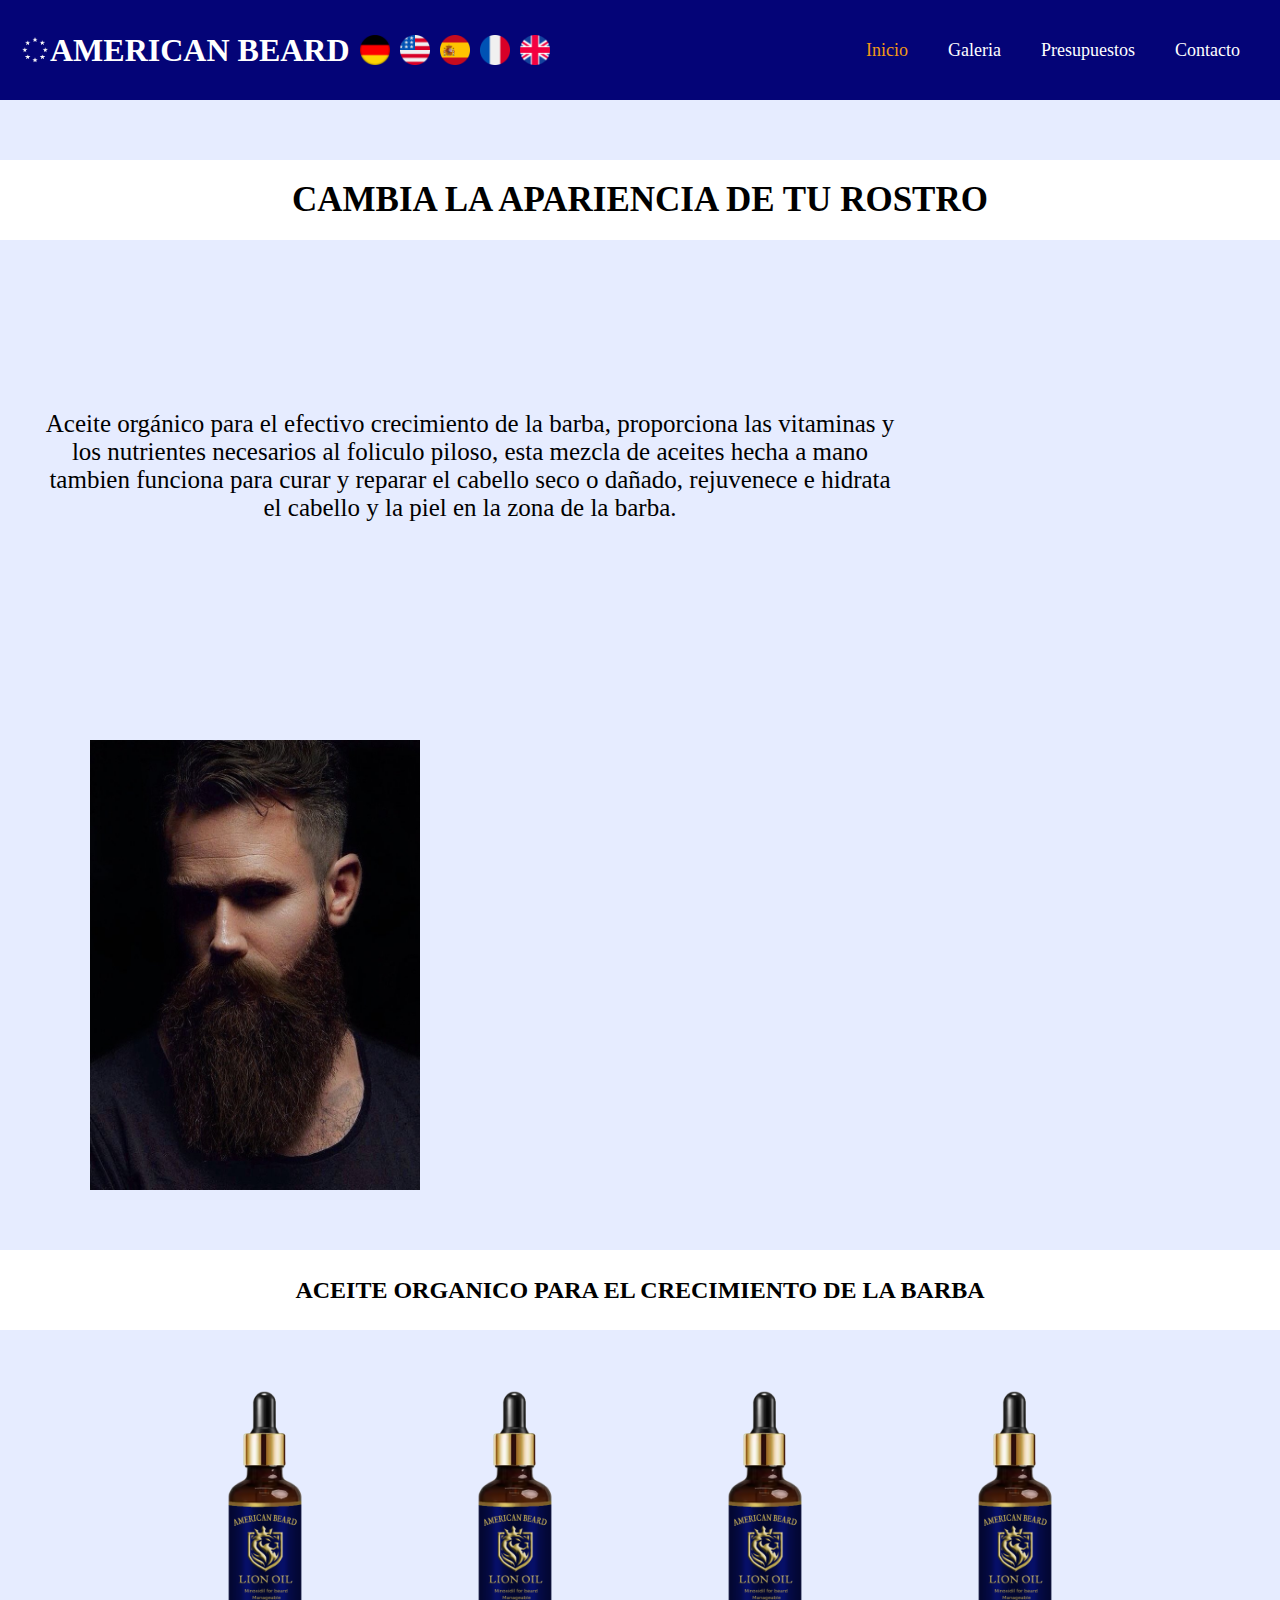
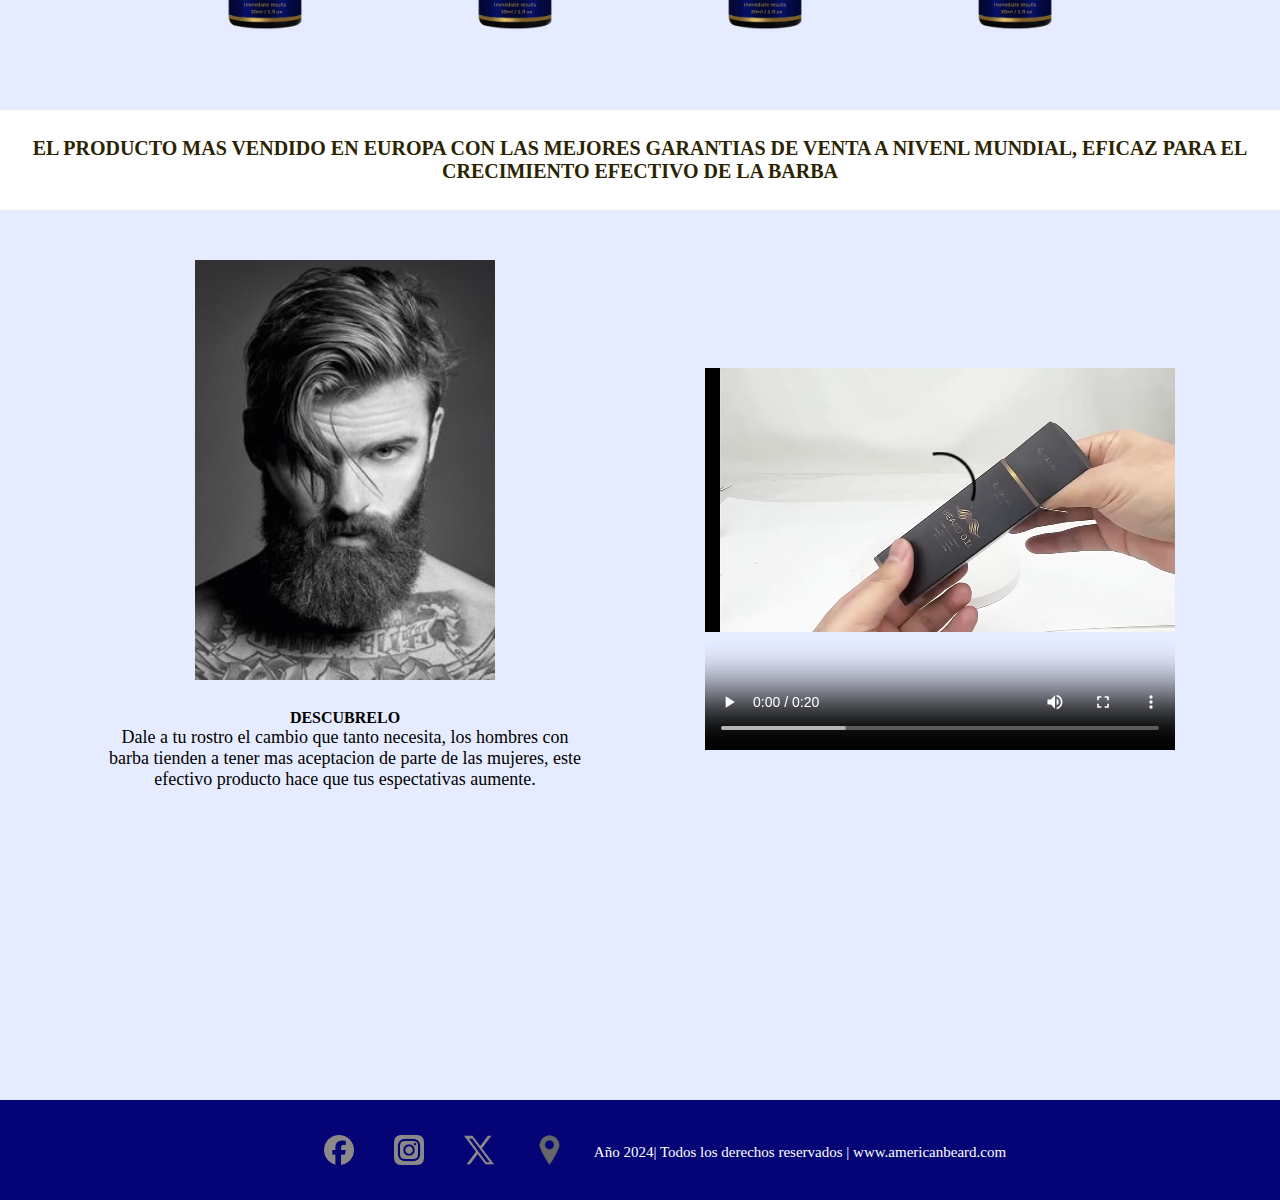
<file: index.html>
<!DOCTYPE html>
<html lang="es">
<head>
    <meta charset="UTF-8">
    <meta name="viewport" content="width=device-width, initial-scale=1.0">
    <!--CSS-->
    <link rel="stylesheet" href="./css/estilos.css">
    <!--FAVICON-->
    <title>AMERICAN BEARD</title>
    <link rel="icon" href="./assets/imagenes/imagfavicon.png">
</head>
<body>
<!--HEADER-->
    <header>
        <div class="cajah1">
            <img class="imag-hdr" src="./assets/imagenes/estrellasPNG.png" alt="estrellas europa, icono estrellas png">
            <h1>AMERICAN BEARD</h1>
            <div class="cajabanderas">
                <img class="imag-hdr" src="./assets/imagenes/alemania.png" alt="bandera de alemania, icono bandera alemania">
                <img class="imag-hdr" src="./assets/imagenes/eeuu.png" alt="bandera de estados unidos">
                <img class="imag-hdr" src="./assets/imagenes/españa.png" alt="bandera de españa">
                <img class="imag-hdr" src="./assets/imagenes/francia.png" alt="bandera de francia">
                <img class="imag-hdr" src="./assets/imagenes/ing.png" alt="bandera de inglaterra, icono bandera inglaterra">
            </div>
        </div>
<!--BOTONES DE NAVEGACION EN HEADER-->
        <nav class="navigationBar">
            <ul class="navigationBarList">
                <li>
                    <a class="enlace active" href="#">Inicio</a>
                </li>
                <li>
                    <a class="enlace" href="./view/productos.html">Galeria</a>
                </li>
                <li>
                    <a class="enlace" href="./view/presupuestos.html">Presupuestos</a>
                </li>
                <li>
                    <a  class="enlace" href="./view/contacto.html">Contacto</a>
                </li>
            </ul>
        </nav>
    </header>
<!--CAJA ALOJA PRIMER PARRAFO Y PRIMERA IMAGEN-->
    <section class="cajacontenedora">
        <h2>CAMBIA LA APARIENCIA DE TU ROSTRO</h2>
        <div class="primeracaja">
            <p class="parrafo1">Aceite orgánico 
            para el efectivo crecimiento de la barba, proporciona 
            las vitaminas y los nutrientes necesarios 
            al foliculo piloso, esta mezcla de aceites hecha a mano tambien funciona 
            para curar y reparar el cabello seco o dañado, 
            rejuvenece e hidrata el 
            cabello y la piel en la zona de la barba.
            </p>
        </div>
<!--PRIMERA IMAGEN BARBA LATERAL DERECHA-->
        <img class="imag01" src="./assets/imagenes/imagbarba01.jpg" alt="hombre con barba">   
        </section>
            <h3 class="titulo2">ACEITE ORGANICO PARA EL CRECIMIENTO DE LA BARBA</h3>
<!--CAJA CONTENEDORA QUE ALOJA LOS PRODUCTOS-->
        <div class="contenedoradeproductos">
            <div class="cajaproductos01">
                <img class="imag-prod-pp" src= "./assets/imagenes/productetiquetaazul.png" alt= "aceite organico, producto para el crecimiento de la barba, barba">
                <img class="imag-prod-pp" src="./assets/imagenes/productetiquetaazul.png" alt="aceite organico, producto para el crecimiento de la barba, barba">
            </div>
            <div class="cajaproductos02">
                <img class="imag-prod-pp" src="./assets/imagenes/productetiquetaazul.png" alt="aceite organico">
                <img class="imag-prod-pp" src="./assets/imagenes/productetiquetaazul.png" alt="aceite organico">
            </div>
        </div>
<!--SEGUNDO PARRAFO O COMENTARIO-->
        <div class="bloqueletras">
            <p class="parrafo2">
            <strong>EL PRODUCTO MAS VENDIDO EN EUROPA CON 
            LAS MEJORES GARANTIAS DE VENTA A NIVENL
            MUNDIAL, EFICAZ PARA EL CRECIMIENTO EFECTIVO DE LA BARBA </strong>
            </p>
        </div>
<!--CAJA CONTENEDORA DE SEGUNDA IMAGEN LADO IZQUIERDO Y VIDEO-->
        <div class="video-imag">    
            <div class="imagvid">
                <img src="./assets/imagenes/imagbarba02.jpg" alt="hombre con barba">
                <div class="descripcion">
                    <h4>DESCUBRELO</h4>
                    <p>Dale a tu rostro el cambio que tanto necesita, los hombres 
                    con barba tienden a tener mas aceptacion de parte de las mujeres, 
                    este efectivo producto hace que tus espectativas aumente.
                    </p>
                </div>
            </div>
<!--VIDEO DEL PRODUCTO-->
            <video class="mp4" controls>
                <source src="./assets/videos/video01.mp4">
            </video>
        </div>  
<!--FOOTER-->
        <footer class="footer">
            <ul class="social-icon">
            <li class="icon-elem">
                <a class="icon" href="https://www.facebook.com/">
                <img src="./assets/imagenes/logofacebook.png" alt="logo facebook"></a>
            </li>
            <li class="icon-elem">
                <a class="icon" href="https://www.instagram.com/explore/people/?tab=top_accounts">
                <img src="./assets/imagenes/Instagramlogo.png" alt="logo instagram"></a>
            </li>
            <li class="icon-elem">
                <a class="icon" href="https://x.com/?lang=en">
                <img src="./assets/imagenes/twitterlogo.png" alt="logo twtter"></a>
            </li>
            <li class="icon-elem">
                <a class="icon" href="https://www.google.es/maps/place/Pje.+Hermandad,+02004+Albacete/@38.99057,-1.8679256,16z/data=!3m1!4b1!4m6!3m5!1s0xd665fc8e2c11f4b:0xf1fcc754063db701!8m2!3d38.9905659!4d-1.8633122!16s%2Fg%2F11xgsz2dz?entry=ttu&g_ep=EgoyMDI0MTIxMS4wIKXMDSoJLDEwMjExMjM0SAFQAw%3D%3D">
                <img src="./assets/imagenes/logoubicacion.png" alt="logo ubicacion"></a>
            </li>
        </ul>
        <p class="text">Año 2024| Todos los derechos reservados | 
        www.americanbeard.com</p>
        </footer>
    </body>
</html>
</file>
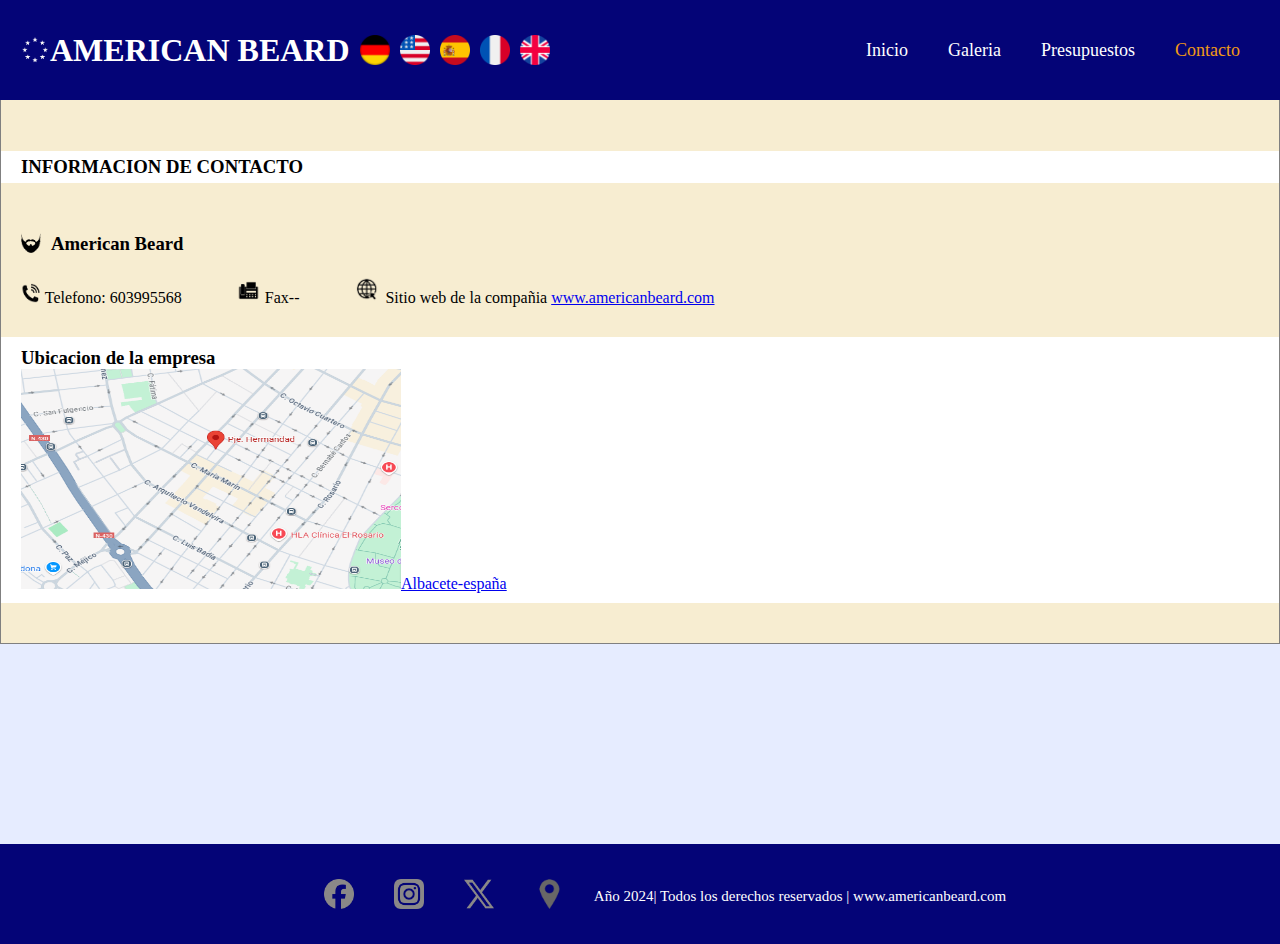
<file: view/contacto.html>
<!DOCTYPE html>
<html lang="es">
<head>
    <meta charset="UTF-8">
    <meta name="viewport" content="width=device-width, initial-scale=1.0">
    <!--CSS-->
    <link rel="stylesheet" href="../css/estilos.css">
    <!--FAVICON-->
    <title>Contacte con American Beard</title>
    <link rel="icon" href="../assets/imagenes/imagfavicon.png">
</head>
<body>
<!--HEADER-->
<header>
    <div class="cajah1">
            <img class="imag-hdr" src="../assets/imagenes/estrellasPNG.png" alt="estrellas europa">
            <h1>AMERICAN BEARD</h1>
        <div class="cajabanderas">
            <img class="imag-hdr" src="../assets/imagenes/alemania.png" alt="bandera de alemania">
            <img class="imag-hdr" src="../assets/imagenes/eeuu.png" alt="bandera de estados unidos">
            <img class="imag-hdr" src="../assets/imagenes/españa.png" alt="bandera de españa">
            <img class="imag-hdr" src="../assets/imagenes/francia.png" alt="bandera de francia">
            <img class="imag-hdr" src="../assets/imagenes/ing.png" alt="bandera de inglaterra, icono inglaterra">
        </div>
    </div>
<!--BOTONES DE NAVEGACION EN HEADER-->
    <nav class="navigationBar">
        <ul class="navigationBarList">
            <li>
                <a class="enlace " href="../index.html">Inicio</a>
            </li>
            <li>
                <a class="enlace" href="../view/productos.html">Galeria</a>
            </li>
            <li>
                <a class="enlace" href="../view/presupuestos.html">Presupuestos</a>
            </li>
            <li>
                <a  class="enlace active" href="#">Contacto</a>
            </li>
        </ul>
    </nav>
</header>
<!--CONTENEDOR INFO CONTACTO CON LA EMPRESA-->
<div class="contenedorcontacto">
    <h3 class="textcontac">INFORMACION DE CONTACTO</h3>
    <div class="imagenynombre">
        <img src="../assets/imagenes/imagfavicon.png" alt="barba vector">
        <h3>American Beard</h3>
    </div>
    <div class="datosynumeros">
            <img class="icontelefono" src="../assets/imagenes/imagtelefono.png" alt="icono de telefono">
            <span>Telefono: 603995568</span>
            <img class="iconfax" src="../assets/imagenes/faxvector.png" alt="icono de fax">
            <span>Fax--</span>
            <img class="icondireccionweb" src="../assets/imagenes/sitioweb.png" alt="icono sitio web">
            <span>Sitio web de la compañia</span>
        <a class="paginaweb" href="/index.html">www.americanbeard.com</a>
    </div>
    <div class="ubicacionmap">
        <h3>Ubicacion de la empresa</h3>
        <a href="https://www.google.es/maps/place/Pje.+Hermandad,+02004+Albacete/@38.9905659,-1.8633122,16z/data=!3m1!4b1!4m6!3m5!1s0xd665fc8e2c11f4b:0xf1fcc754063db701!8m2!3d38.9905659!4d-1.8633122!16s%2Fg%2F11xgsz2dz?hl=es&entry=ttu&g_ep=EgoyMDI0MTIxMS4wIKXMDSoJLDEwMjExMjM0SAFQAw%3D%3D">
        <img src="../assets/imagenes/imagubicacion.png" alt="ubicacion en maps">Albacete-españa
        </a>
    </div>
</div>
<!--FOOTER-->
    <footer class="footer">
        <ul class="social-icon">
            <li class="icon-elem">
                <a class="icon" href="https://www.facebook.com/">
                <img src="../assets/imagenes/logofacebook.png" alt="logo facebook"></a>
            </li>
            <li class="icon-elem">
                <a class="icon" href="https://www.instagram.com/explore/people/?tab=top_accounts">
                <img src="../assets/imagenes/Instagramlogo.png" alt="logo instagram"></a>
            </li>
            <li class="icon-elem">
                <a class="icon" href="https://x.com/?lang=en">
                <img src="../assets/imagenes/twitterlogo.png" alt="logo twtter"></a>
            </li>
            <li class="icon-elem">
                <a class="icon" href="https://www.google.es/maps/place/Pje.+Hermandad,+02004+Albacete/@38.9905659,-1.8633122,16z/data=!4m6!3m5!1s0xd665fc8e2c11f4b:0xf1fcc754063db701!8m2!3d38.9905659!4d-1.8633122!16s%2Fg%2F11xgsz2dz?entry=ttu&g_ep=EgoyMDI1MDEyOS4xIKXMDSoASAFQAw%3D%3D">
                <img src="../assets/imagenes/logoubicacion.png" alt="logo ubicacion"></a>
            </li>
        </ul>
        <p class="text">Año 2024| Todos los derechos reservados | 
        www.americanbeard.com</p>
    </footer>
</body>
</html>
</file>
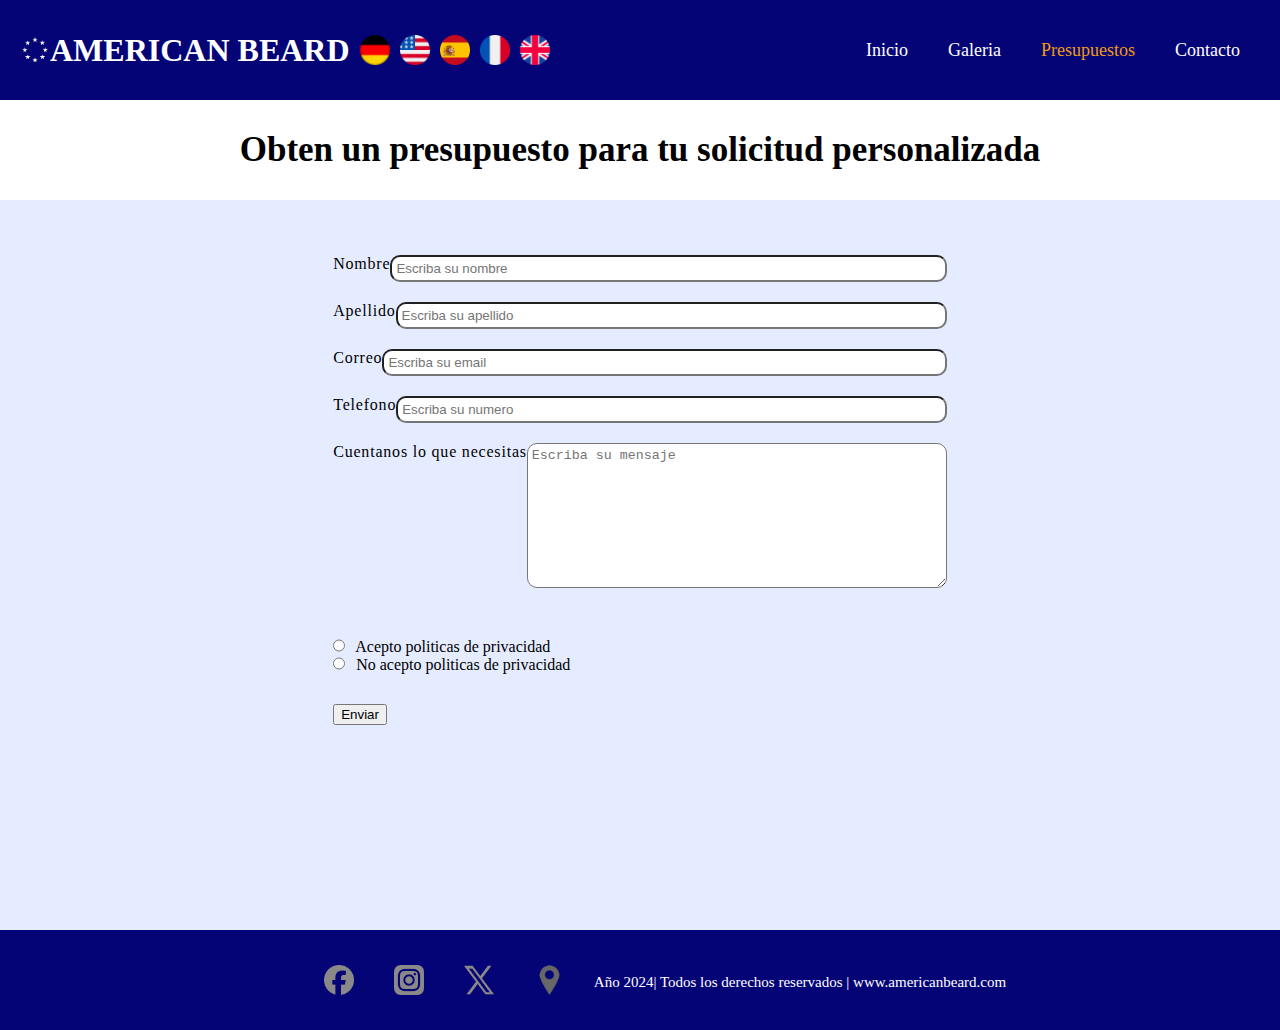
<file: view/presupuestos.html>
<!DOCTYPE html>
<html lang="es">
<head>
    <meta charset="UTF-8">
    <meta name="viewport" content="width=device-width, initial-scale=1.0">
    <!-------CSS------->
    <link rel="stylesheet" href="../css/estilos.css">
    <!-------FAVICON------->
    <title>REGISTRO</title>
    <link rel="icon" href="../assets/imagenes/imagfavicon.png">
</head>
<body>
<!----------------HEADER----------------->
<header>
    <div class="cajah1">
            <img class="imag-hdr" src="../assets/imagenes/estrellasPNG.png" alt="estrellas europa">
            <h1>AMERICAN BEARD</h1>
        <div class="cajabanderas">
            <img class="imag-hdr" src="../assets/imagenes/alemania.png" alt="bandera de alemania">
            <img class="imag-hdr" src="../assets/imagenes/eeuu.png" alt="bandera de estados unidos">
            <img class="imag-hdr" src="../assets/imagenes/españa.png" alt="bandera de españa">
            <img class="imag-hdr" src="../assets/imagenes/francia.png" alt="bandera de francia">
            <img class="imag-hdr" src="../assets/imagenes/ing.png" alt="bandera de inglaterra, icono inglaterra, logo inglaterra">
        </div>
    </div>
<!----------------BOTONES DE NAVEGACION----------------->
    <nav class="navigationBar">
        <ul class="navigationBarList">
            <li>
                <a class="enlace" href="../index.html">Inicio</a>
            </li>
            <li>
                <a class="enlace" href="../view/productos.html">Galeria</a>
            </li>
            <li>
                <a class="enlace active" href="#">Presupuestos</a>
            </li>
            <li>
                <a  class="enlace" href="../view/contacto.html">Contacto</a>
            </li>
        </ul>
    </nav>
</header>
<!--------------------CAJA DEL FORMULARIO EN DIV----------------------->
    <div class="containerf">
    <h2 class="textoform">Obten un presupuesto para tu solicitud personalizada</h2>
    <form action="../assets/view/contacto.html" method="get" target="_self">
<!--------------------PRIMERA LISTA DEL FORMULARIO LLAMADA FLEX-OUTER----------------------->
        <ul class="flex-outer">
            <li>
                <label for="first-name">Nombre</label>
                <input type="text" id="first-name" name="first-name" placeholder="Escriba su nombre" pattern="[A-Z a-z]{3-20}" required>
            </li>
            <li>
                <label for="last-name">Apellido</label>
                <input type="text" id="last-name" name="last-name" placeholder="Escriba su apellido" pattern="[A-Z a-z]{3-20}" required>
            </li>
            <li>
                <label for="email" >Correo</label>
                <input type="email" id="email" name="email"
                placeholder="Escriba su email" pattern="[A-Za-z4-20_-.]+@[a-z0-9.]+\.[a-z]{2,4}" required>
            </li>
            <li>
                <label for="telefono">Telefono</label>
                <input type="tel" id="telefono" name="telefono" placeholder="Escriba su numero" pattern="[0-9]{9}" required>
            </li>
            <li>
                <label for="message">Cuentanos lo que necesitas</label>
                <textarea rows="9" id="message" placeholder="Escriba su mensaje"></textarea>
            </li>
        </ul>
<!---------------------SEGUNDA LISTA DEL FORMULARIO LLAMADA FLEX-INNER----------------------->
        <ul class="flex-inner">
            <li>
                <input id="politicas" type="radio" name="politica" required>
                    <label for="politicas">Acepto politicas de privacidad</label>
                </li>
                <li>
                    <input id="politica" type="radio" name="politica" required>
                        <label for="politica">No acepto politicas de privacidad</label>
                </li>
<!---------------------BOTONES DE BORRAR Y ENVIAR----------------------->
                <li class="liButtons">
                <button type="submit">Enviar</button>
            </li>
        </ul>
    </form>
</div>
<!------------------------FOOTER----------------------------->
<!------------------------FOOTER----------------------------->
<!------------------------FOOTER----------------------------->
<footer class="footer">
    <ul class="social-icon">
<!---------------ENLACE FACEBOOK----------------->
        <li class="icon-elem">
            <a class="icon" href="https://www.facebook.com/">
            <img src="../assets/imagenes/logofacebook.png" alt="logo facebook"></a>
        </li>
<!----------------ENLACE INSTAGRAM----------------->
        <li class="icon-elem">
            <a class="icon" href="https://www.instagram.com/explore/people/?tab=top_accounts">
            <img src="../assets/imagenes/Instagramlogo.png" alt="logo instagram"></a>
        </li>
<!---------------------ENLACE TWITTER----------------------->
        <li class="icon-elem">
            <a class="icon" href="https://x.com/?lang=en">
            <img src="../assets/imagenes/twitterlogo.png" alt="logo twtter"></a>
        </li>
<!---------------------ENLACE UBICACION EMPRESA----------------------->
        <li class="icon-elem">
            <a class="icon" href="https://www.google.es/maps/place/Pje.+Hermandad,+02004+Albacete/@38.99057,-1.8679256,16z/data=!3m1!4b1!4m6!3m5!1s0xd665fc8e2c11f4b:0xf1fcc754063db701!8m2!3d38.9905659!4d-1.8633122!16s%2Fg%2F11xgsz2dz?entry=ttu&g_ep=EgoyMDI0MTIxMS4wIKXMDSoJLDEwMjExMjM0SAFQAw%3D%3D">
            <img src="../assets/imagenes/logoubicacion.png" alt="logo ubicacion"></a>
        </li>
    </ul>
    <p class="text">Año 2024| Todos los derechos reservados | 
        www.americanbeard.com
    </p>
    </footer>
</body>
</html>
</file>
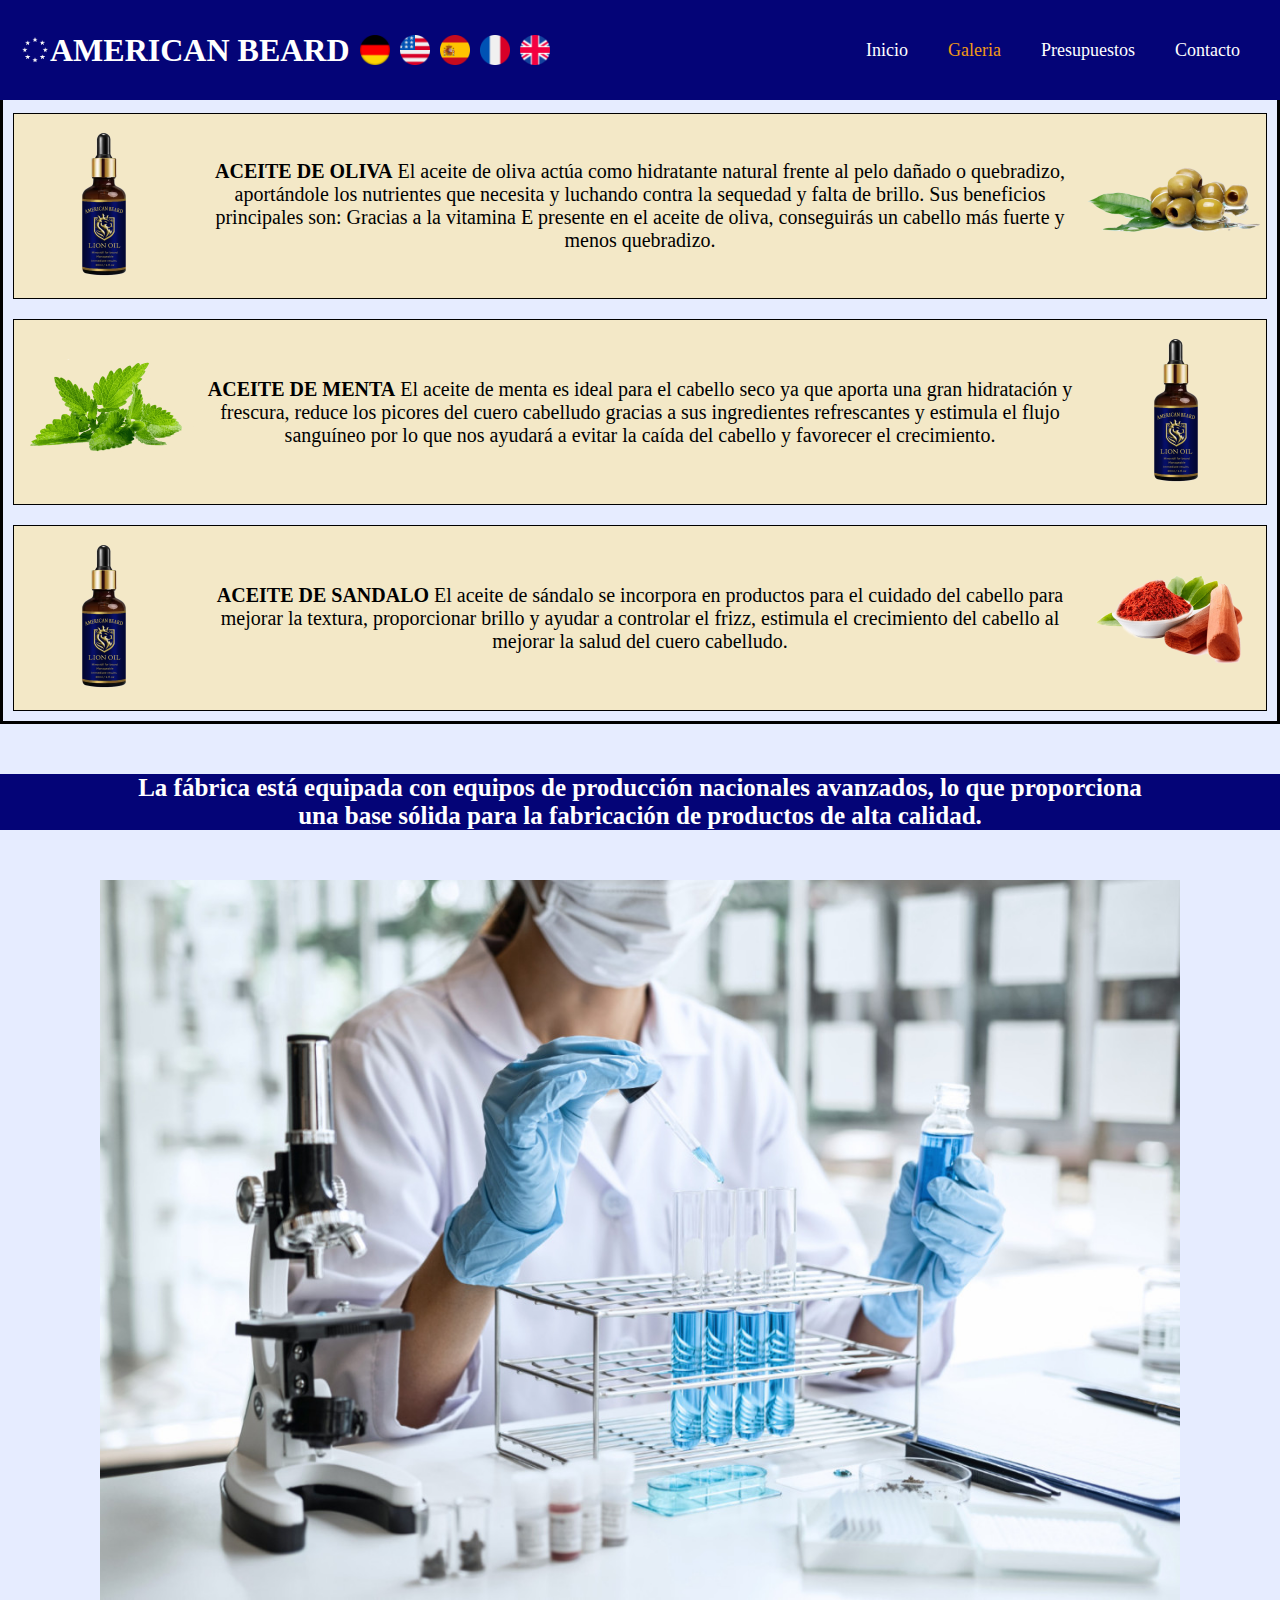
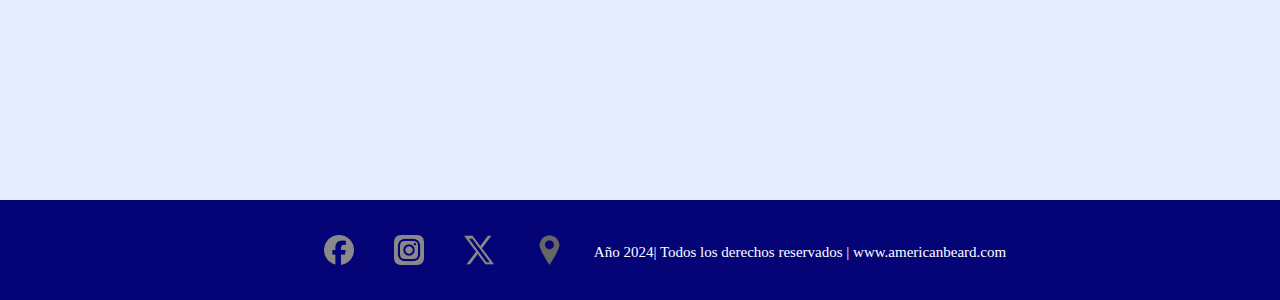
<file: view/productos.html>
<!DOCTYPE html>
<html lang="es">
<head>
    <meta charset="UTF-8">
    <meta name="viewport" content="width=device-width, initial-scale=1.0">
<!--CSS-->
    <link rel="stylesheet" href="../css/estilos.css">
<!--FAVICON-->
    <title>GALERIA</title>
    <link rel="icon" href="../assets/imagenes/imagfavicon.png">
</head>
<body>
<!--HEADER-->
<header>
    <div class="cajah1">
            <img class="imag-hdr" src="../assets/imagenes/estrellasPNG.png" alt="estrellas europa">
            <h1>AMERICAN BEARD</h1>
        <div class="cajabanderas">
            <img class="imag-hdr" src="../assets/imagenes/alemania.png" alt="bandera de alemania">
            <img class="imag-hdr" src="../assets/imagenes/eeuu.png" alt="bandera de estados unidos">
            <img class="imag-hdr" src="../assets/imagenes/españa.png" alt="bandera de españa">
            <img class="imag-hdr" src="../assets/imagenes/francia.png" alt="bandera de francia">
            <img class="imag-hdr" src="../assets/imagenes/ing.png" alt="bandera de inglaterra-icono inglaterra-icono">
        </div>
    </div>
<!--BOTONES DE NAVEGACION EN HEADER-->
    <nav class="navigationBar">
        <ul class="navigationBarList">
            <li>
                <a class="enlace" href="../index.html">Inicio</a>
            </li>
            <li>
                <a class="enlace active" href="#">Galeria</a>
            </li>
            <li>
                <a class="enlace" href="../view/presupuestos.html">Presupuestos</a>
            </li>
            <li>
                <a  class="enlace" href="../view/contacto.html">Contacto</a>
            </li>
        </ul>
    </nav>
</header>
    <div class="cajagaleria">
        <div class="cajanatura">
            <div class="cajanatura1">
                <img class="producto" src="../assets/imagenes/beardetiquetaazul.png" alt="producto para la barba">
            </div>
                <p> <strong>ACEITE DE OLIVA</strong> El aceite de oliva actúa como hidratante natural
                frente al pelo dañado o quebradizo, aportándole 
                los nutrientes que necesita y luchando contra la 
                sequedad y falta de brillo. Sus beneficios principales 
                son: Gracias a la vitamina E presente en el aceite de oliva,
                conseguirás un cabello más fuerte y menos quebradizo.
                </p>
            <div class="cajanatura1">
                <img class="olivas" src="../assets/imagenes/olivas01.png" alt="imagen olivaspng-icono olivas">
            </div>
        </div>
        <div class="cajanatura">
            <div class="cajanatura1">
                <img class="menta" src="../assets/imagenes/menta01.png" alt="planta menta-icono planta menta">
            </div>
                <p> <strong>ACEITE DE MENTA</strong> El aceite de menta es ideal para el
                cabello seco ya que aporta una 
                gran hidratación y frescura, reduce los picores del cuero cabelludo
                gracias a sus ingredientes refrescantes
                y estimula el flujo sanguíneo por lo
                que nos ayudará a evitar la caída del
                cabello y favorecer el crecimiento.</p>
            <div class="cajanatura1">
                <img class="producto" src="../assets/imagenes/beardetiquetaazul.png" alt="producto para crecimiento de barba">
            </div>
        </div>
        <div class="cajanatura">
            <div class="cajanatura1">
            <img class="producto" src="../assets/imagenes/beardetiquetaazul.png" alt="producto para crecimiento de barba">
            </div>
            <p> <strong>ACEITE DE SANDALO</strong> El aceite de sándalo se incorpora en productos 
                para el cuidado del cabello para mejorar la 
                textura, proporcionar brillo y ayudar a 
                controlar el frizz, estimula el crecimiento del cabello 
                al mejorar la salud del cuero cabelludo.</p>
            <div class="cajanatura1">
            <img class="sandalo" src="../assets/imagenes/sandalo01.png" alt="planta sandalo-icono sandalo-imagen de sandalo">
            </div>
        </div>
    </div>
    <div class="cajatextolab">
        <h3 class="textolab">La fábrica está equipada con equipos de producción
        nacionales avanzados, lo que proporciona una base 
        sólida para la fabricación de productos de alta calidad.
        </h3>
    </div>
    <div class="imagenlab01">
        <img class="imagenlab" src="../assets/imagenes/laboratorio.jpg" alt="laboratorio">
    </div>
    
    
<!--FOOTER-->
    <footer class="footer">
        <ul class="social-icon">
            <li class="icon-elem">
                <a class="icon" href="https://www.facebook.com/">
                <img src="../assets/imagenes/logofacebook.png" alt="logo instagram"></a>
            </li>
            <li class="icon-elem">
                <a class="icon" href="https://www.instagram.com/explore/people/?tab=top_accounts">
                <img src="../assets/imagenes/Instagramlogo.png" alt="logo instagram"></a>
            </li>
            <li class="icon-elem">
                <a class="icon" href="https://x.com/?lang=en">
                <img src="../assets/imagenes/twitterlogo.png" alt="logo twtter"></a>
            </li>
            <li class="icon-elem">
                <a class="icon" href="https://www.google.es/maps/place/Pje.+Hermandad,+02004+Albacete/@38.99057,-1.8679256,16z/data=!3m1!4b1!4m6!3m5!1s0xd665fc8e2c11f4b:0xf1fcc754063db701!8m2!3d38.9905659!4d-1.8633122!16s%2Fg%2F11xgsz2dz?entry=ttu&g_ep=EgoyMDI0MTIxMS4wIKXMDSoJLDEwMjExMjM0SAFQAw%3D%3D">
                <img src="../assets/imagenes/logoubicacion.png" alt="logo ubicacion"></a>
            </li>
        </ul>
        <p class="text">Año 2024| Todos los derechos reservados | 
        www.americanbeard.com</p>
    </footer>
</body>
</html>
</file>
<file: css/estilos.css>
*{
    margin: 0;
    box-sizing: border-box;
}

body{
    background-color:rgb(230, 236, 255);
    width: 100%;
}



/*----------------------------- HEADER---------------------------*/

header{
    display: flex;
    flex-direction: row;
    flex-wrap: wrap;
    justify-content: space-between;
    align-items: center;
    background-color: rgb(4, 4, 119);
    color: white;
    height: 100px;
    width: 100%;
    position: fixed;
    
}



/*---------------Estilos de la caja estrellas y h1 En el header-------------*/

.cajah1{
    display: flex;
    flex-wrap: wrap;
    align-items: center;
    padding: 0;
    margin-left: 20px;
    overflow: hidden;
    
}



/*------------------Estilos de la caja banderas-----------------*/

.cajabanderas{
    margin-left: 10px;
    display: flex;
    flex-wrap: wrap;
    gap: 10px;

}

.imag-hdr{
    width: 30px;
    height: 30px;
}



/*------------Estilos en botones de navegacion-navigationbar-----------------*/

.navigationBarList{
    display: flex;
    align-self: flex-end;
    list-style-type: none;
    flex-direction: row;
    gap: 40px;
    flex-wrap: wrap;
    margin-right: 40px;
}


.enlace{
    text-decoration: none;
    font-size: 18px;
    color: white;
}

.enlace:hover{
    color:  rgb(250, 209, 147);
    border-radius: 5px;
}


.active{
    color: rgb(241, 153, 21);
}


/*-------------------Estilos en caja de productos-----------------*/

.cajacontenedora{
    display: flex;
    flex-wrap: wrap;
    padding: 100px 0 0 0;
    border-radius: 10px;
    width: 100%;
    height: auto;
    display: flex;
    align-items: center;
}



.primeracaja{
    height: 500px;
    width: 900px;
    justify-content: center;
    display: flex;
}




/*------Estilos en la primera imagen lado derecho-------*/




.imag01{
    display: flex;
    align-items: center;
    width: 420px;
    height: 450px;
    padding: 0 0 0 90px;
    justify-content: center;
    align-items: center;
    flex-direction: row;
}





/*------Estilos en el titulo 'cambia la apariencia de tu rostro'-------*/


h2{
    justify-content: center;
    height: 80px;
    display: flex;
    text-align: center;
    margin-top: 60px;
    background-color:  white;
    flex-wrap: wrap;
    font-size: 35px;
    width: 100%; 
    align-items: center;
}


/*-----------------Estilos en primer bloque de texto---------------*/

.parrafo1{
    display: flex;
    text-align: center;
    flex-wrap: wrap;
    font-size: 25px;
    margin-top: 170px;
    padding-left: 40px;
}




/*------Estilos en el titulo 'aceite organico para el crecimiento de la barba'-------*/

.titulo2{
    justify-content: center;
    align-items: center;
    height: 80px;
    display: flex;
    text-align: center;
    margin-top: 60px;
    background-color:  white;
    flex-wrap: wrap;
    font-size: 24px;
    width: 100%;   
}




/*----Estilos en tabla donde se encuentran alojados los productos-------*/


.contenedoradeproductos{
    display: flex;
    flex-wrap: wrap;
    width: 100%;
    height: auto;
    justify-content: center;
}


.cajaproductos01{
    width: auto;
    justify-content: center;
    align-items: center;
    margin-top: 30px;
    display: flex;
    height: 300px;
}


.cajaproductos02{
    width: auto;
    justify-content: center;
    align-items: center;
    margin-top: 30px;
    display: flex;
    height: 300px;
}


.imag-prod-pp{
    width: 250px;
    height: 250px;
}





/*---------Estilos en segundo bloque de texto---------*/

.parrafo2{
    font-size: 20px;
    text-align: center;
    background-color: white;
    color: rgb(43, 36, 2);
    display: flex;
    align-items: center;
    height: 100px;
    margin-top: 50px;
    flex-wrap: wrap;
}


/*------------Estilos en la caja que aloja la imagen 2 y el video---------*/

.video-imag{
    width: auto;
    height: auto;
    margin-top: 40px;
    display: flex;
    flex-wrap: wrap;
    justify-content: center;
    gap: 120px;
}


/*----------------------caja de la imagen 2----------------------*/
.imagvid{
    width: 480px;
    display: flex;
    flex-direction: column;
    grid-template-rows: 75% 25%;
    height: 650px;
    text-align: center;
    align-items: center;
    justify-content: space-around;
    gap: 10px;
}


.descripcion p{
    font-size: 18px;
    margin-bottom: 100px;
}


.imagvid img{
    width: 300px;
    height: 420px;
}


/*------------------------Estilos del video--------------------*/



.mp4{
    display: flex;
    flex-wrap: wrap;
    justify-content: center;
    width: 470px;
    height: 500px;
    text-align: center;
    align-items: center;
}


/*----Estilos en footer---------Estilos en footer---------*/
/*----Estilos en footer---------Estilos en footer---------*/
/*----Estilos en footer---------Estilos en footer---------*/
/*----Estilos en footer---------Estilos en footer---------*/


footer{
    display: flex;
    justify-content: center;
    flex-wrap: wrap;
    align-items: center;
    background-color: rgb(4, 4, 119);
    height: 100px;
    width: 100%;
    margin-top: 200px;
}


.social-icon{
    display: flex;
    justify-content: center;
    align-items: center;
    position: relative;
}


.social-icon li a{
    display: flex;
    float: left;
    flex-direction: row;
    width: 50px;
    height: 30px;
    color: aliceblue;
}


.icon-elem{
    display: flex;
    flex-direction: row;
    list-style: none;
    text-align: center;
    justify-content: center;
}


.icon{
    color: white;
    display: inline-block;
    margin: 0 10px;
    transition: 0.3s;
}


.icon:hover{
    transform: translateY(-10px);
}


.menu{
    display: flex;
    justify-content: center;
    position: relative;
    align-items: center;
    margin-top: 25px;
    flex-wrap: wrap;
    gap: 40px;
}


.menu li a{
    color: white;
}


.menu-elem{
    list-style: none;
}


.menu-ic{
    font-size: 15px;
    display: inline-block;
    text-decoration: none;
    margin: 5px 10px;
    opacity: 0.75;
    transition: o.3s;
}


.menu-ic:hover{
    color: rgb(250, 209, 147);
    opacity: 1;
}


.text{
    color: white;
    text-align: center;
    margin-top: 15px;
    margin-bottom: 10px;
    font-size: 15px;
}





/*-------------------Estilos del formulario-----------------*/
/*-------------------Estilos del formulario-----------------*/
/*-------------------Estilos del formulario-----------------*/
/*-------------------Estilos del formulario-----------------*/
/*-------------------Estilos del formulario-----------------*/
/*-------------------Estilos del formulario-----------------*/






/*--------------Estilos de la caja del formulario--------------*/



.containerf{
    flex-wrap: wrap;
    width: 100%;
    height: auto;
    display: flex;
    justify-content: center;
    gap: 50px; 
}


.containerf .textoform{
    margin-top: 100px;
    height: 100px;
    text-align: center;
}






/*-------------------Estilos de las listas-----------------*/


.flex-outer, .flex-inner{
    list-style-type: none;
    padding: 5px; 
}


.liButtons{
    margin-top: 30px;
}



/*----------------Estilos de la lista principal---------------*/

.flex-outer{
    max-width: 800px;
    margin: 0 auto;
    align-items: center;
}


.flex-outer li{
    display: flex;
    flex-wrap: wrap;   
}


.flex-inner{
    margin-top: 40px;
    padding: 5px;
    flex-wrap: wrap;
}


.flex-outer > li:not(:last-child){
    margin-bottom: 20px;
}


.flex-outer li label, .flex-outer li p{
    padding: 0px;
    font-weight: 300;
    letter-spacing: .05em;    
}


.flex-outer> li> label, .flex-outer li p{
    max-width: 220px;    
}


.flex-outer> li> label + *, .flex-inner{
    flex: 1 0 420px;    
}


.flex-outer li p{
    margin: 10px;
}


.flex-outer li input:not([type='radio']), .flex-outer li textarea{
    padding: 4px;
    border-radius: 10px;    
    background-color: white;
}


.flex-outer .liButtons button{
    display: flex;
    margin-left: auto;
    padding: 3px 10px;
    background-color:  rgb(4, 4, 119);
    color: white;
    text-transform: uppercase;
    letter-spacing: .02em;
    border-radius: 15px;
}


.flex-outer .liButtons{
    padding: 20px;
}


.flex-inner li input{
    width: 12px;
    margin-right: 7px;
}

input:focus{
    border: dotted 1px rgb(214, 210, 210)
}


/*-------------------Estilos en productos-----------------*/
/*-------------------Estilos en productos-----------------*/
/*-------------------Estilos en productos-----------------*/
/*-------------------Estilos en productos-----------------*/




.cajagaleria{
    display: flex;
    display: grid;
    justify-content: center;
    padding-top: 100px;
    width: 100%;
    height: auto;
    border: solid black 3px;
}


.cajanatura{
    grid-template-columns: repeat(3, ifr);
    background-color:  rgb(243, 232, 199);
    justify-content: center;
    display: flex;
    text-align: center;
    width: auto;
    height: auro;
    margin: 10px;
    align-items: center;
    border: solid black 1px;
}


.cajanatura p{
    justify-content: center;
    font-size: 20px;
    height: auto;   
}


.sandalo{
    
    width: 180px;
    height: auto;
}


.olivas{
    width: 180px;
    height: auto;
}


.menta{
    width: 180px;
    height: auto;
}


.producto{
    width: 180px;
    height: 180px;
}


.cajatextolab{
    display: flex;
    justify-content: center;
    margin-top: 50px;
    width: 100%;
    height: auto;
    background-color:  rgb(4, 4, 119);
}


    .textolab{
        color: white;
        display: flex;
        width: 80%;
        align-items: center;
        text-align: center;
        font-size: 25px;
}


.imagenlab01{
    display: flex;
    width: 100%;
    height: auto;
    margin-top: 50px;
    justify-content: center;
    align-items: center;
    text-align: center;
}

.imagenlab{
    width: 1080px;
    height: 720px;
}









/*-------------------Estilos en pagina de contacto-----------------*/
/*-------------------Estilos en pagina de contacto-----------------*/
/*-------------------Estilos en pagina de contacto-----------------*/
/*-------------------Estilos en pagina de contacto-----------------*/
/*-------------------Estilos en pagina de contacto-----------------*/



.contenedorcontacto{
    padding: 50px 0 0 0;
    align-items: center;
    background-color: rgb(247, 237, 209);
    border: solid gray 1px;
}


.contenedorcontacto .textcontac{
    margin-bottom: 50px;
    margin-top: 100px;
    background-color: white;
    padding: 5px 0px 5px 20px;
}


.imagenynombre{
    display: flex;
    margin-top: 35px;
    margin-bottom: 15px;
    gap: 10px;
    flex-direction: row;
    flex-wrap: wrap;
    margin: 20px;
}


.imagenynombre .texcontac{
    flex-direction: row;
    color: white;
    flex-wrap: wrap;
}


.imagenynombre img{
    width: 20px;
    height: 20px;
}


.datosynumeros{
    margin-left: 20px;
    flex-wrap: wrap;
}



.iconfax{
    margin-left: 50px;
    align-items: center;
    justify-content: center;
    width: 25px;
    height: 25px;
}


.icondireccionweb{
    margin-left: 50px;
    align-items: center;
    justify-content: center;
    width: 28px;
    height: 28px;
}

.icontelefono{
    width: 20px; 
    height: 20px;
}


.ubicacionmap{
    margin-top: 30px;
    background-color: white;
    padding: 10px 0 10px 20px;
    margin-bottom: 40px;
}


.ubicacionmap img{
    width: 380px;
    height: 220px;
}


@media (max-width: 1200px){
    .primeracaja, .imagenprincipal, 
    .tabla, .video-imag, .cajagaleria, .cajanatura{
        display: block;
    }
    .container-int-blog{
        width: 100%;
    }
}
</file>
